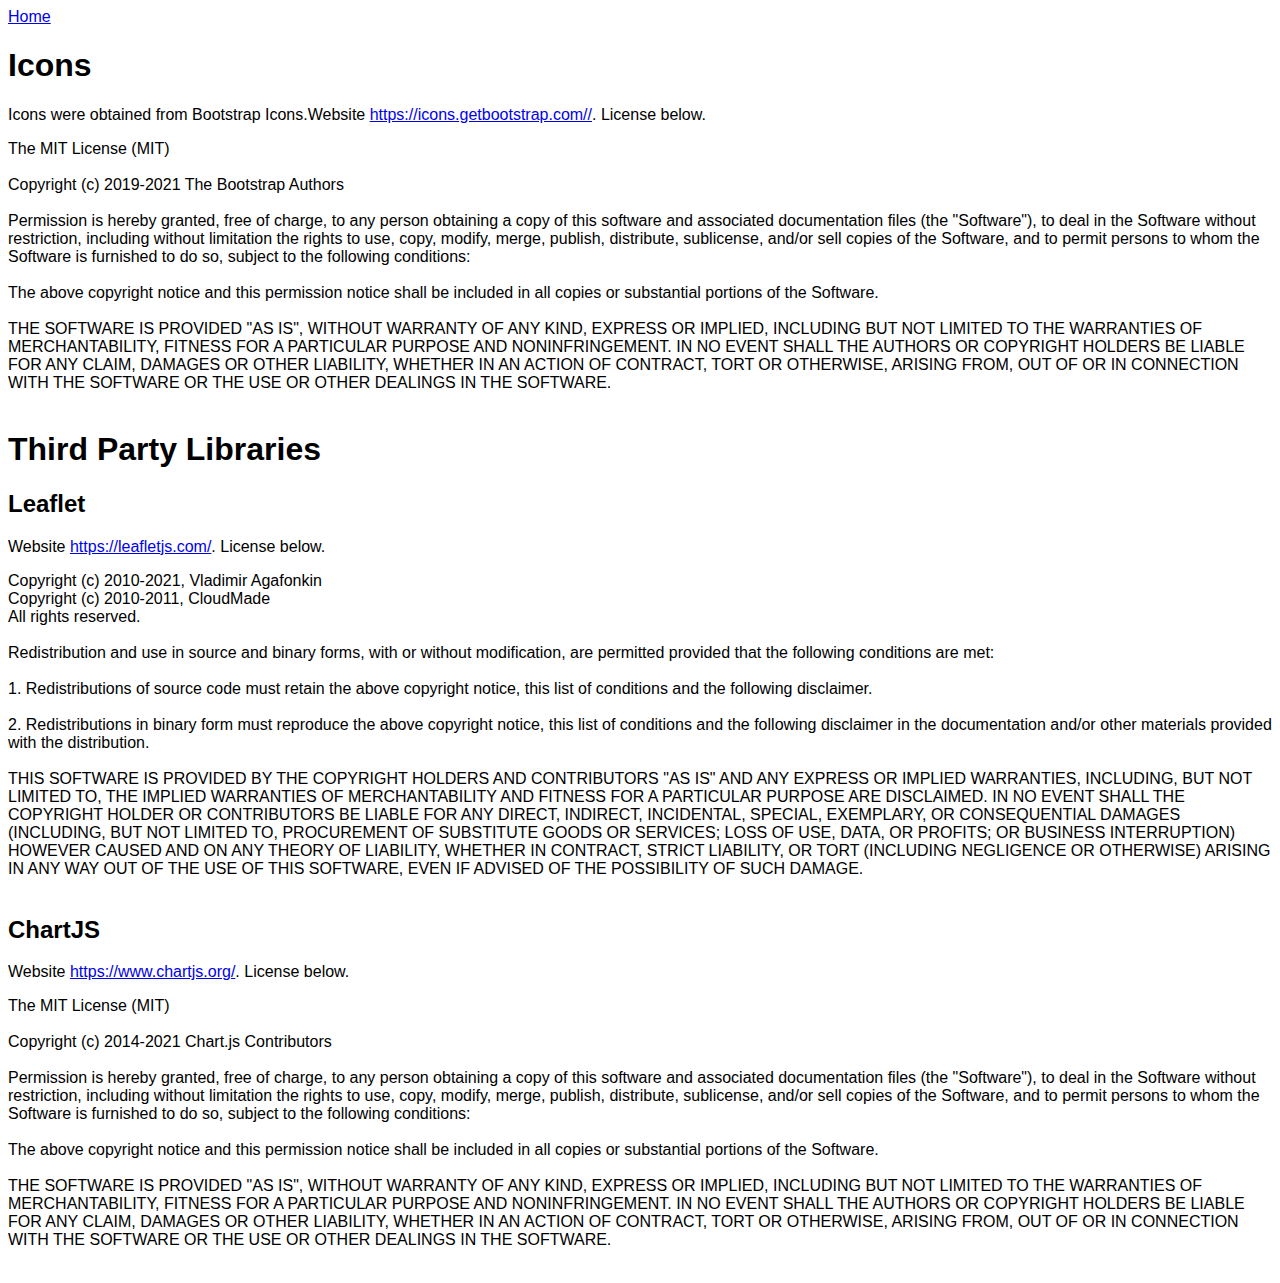
<file: info.html>
<!DOCTYPE html>
<html lang="en">
<head>
    <meta charset="UTF-8">
    <title>Icons and Libraries</title>
</head>
<body style="font-family: Arial, sans-serif;">
    <a href="index.html">Home</a>
    <h1>Icons</h1>
    <p>Icons were obtained from Bootstrap Icons.Website <a href="https://icons.getbootstrap.com/">https://icons.getbootstrap.com//</a>. License below.</p>
    <p>
        The MIT License (MIT)<br><br>

        Copyright (c) 2019-2021 The Bootstrap Authors<br><br>

        Permission is hereby granted, free of charge, to any person obtaining a copy of this software and associated documentation files (the "Software"), to deal in the Software without restriction, including without limitation the rights to use, copy, modify, merge, publish, distribute, sublicense, and/or sell copies of the Software, and to permit persons to whom the Software is furnished to do so, subject to the following conditions:<br><br>

        The above copyright notice and this permission notice shall be included in all copies or substantial portions of the Software.<br><br>

        THE SOFTWARE IS PROVIDED "AS IS", WITHOUT WARRANTY OF ANY KIND, EXPRESS OR IMPLIED, INCLUDING BUT NOT LIMITED TO THE WARRANTIES OF MERCHANTABILITY, FITNESS FOR A PARTICULAR PURPOSE AND NONINFRINGEMENT. IN NO EVENT SHALL THE AUTHORS OR COPYRIGHT HOLDERS BE LIABLE FOR ANY CLAIM, DAMAGES OR OTHER LIABILITY, WHETHER IN AN ACTION OF CONTRACT, TORT OR OTHERWISE, ARISING FROM, OUT OF OR IN CONNECTION WITH THE SOFTWARE OR THE USE OR OTHER DEALINGS IN THE SOFTWARE.<br><br>

    </p>
    <h1>Third Party Libraries</h1>
    <h2>Leaflet</h2>
    <p>Website <a href="https://leafletjs.com/">https://leafletjs.com/</a>. License below.</p>
    <p> Copyright (c) 2010-2021, Vladimir Agafonkin<br>
        Copyright (c) 2010-2011, CloudMade<br>
        All rights reserved.<br><br>

        Redistribution and use in source and binary forms, with or without modification, are
        permitted provided that the following conditions are met:<br><br>

        1. Redistributions of source code must retain the above copyright notice, this list of
        conditions and the following disclaimer.<br><br>

        2. Redistributions in binary form must reproduce the above copyright notice, this list
        of conditions and the following disclaimer in the documentation and/or other materials
        provided with the distribution.<br><br>

        THIS SOFTWARE IS PROVIDED BY THE COPYRIGHT HOLDERS AND CONTRIBUTORS "AS IS" AND ANY
        EXPRESS OR IMPLIED WARRANTIES, INCLUDING, BUT NOT LIMITED TO, THE IMPLIED WARRANTIES OF
        MERCHANTABILITY AND FITNESS FOR A PARTICULAR PURPOSE ARE DISCLAIMED. IN NO EVENT SHALL THE
        COPYRIGHT HOLDER OR CONTRIBUTORS BE LIABLE FOR ANY DIRECT, INDIRECT, INCIDENTAL, SPECIAL,
        EXEMPLARY, OR CONSEQUENTIAL DAMAGES (INCLUDING, BUT NOT LIMITED TO, PROCUREMENT OF
        SUBSTITUTE GOODS OR SERVICES; LOSS OF USE, DATA, OR PROFITS; OR BUSINESS INTERRUPTION)
        HOWEVER CAUSED AND ON ANY THEORY OF LIABILITY, WHETHER IN CONTRACT, STRICT LIABILITY, OR
        TORT (INCLUDING NEGLIGENCE OR OTHERWISE) ARISING IN ANY WAY OUT OF THE USE OF THIS
        SOFTWARE, EVEN IF ADVISED OF THE POSSIBILITY OF SUCH DAMAGE.<br><br>
    </p>
    <h2>ChartJS</h2>
    <p>Website <a href="https://www.chartjs.org/">https://www.chartjs.org/</a>. License below.</p>
    <p>


        The MIT License (MIT)<br><br>

        Copyright (c) 2014-2021 Chart.js Contributors<br><br>

        Permission is hereby granted, free of charge, to any person obtaining a copy of this software and associated documentation files (the "Software"), to deal in the Software without restriction, including without limitation the rights to use, copy, modify, merge, publish, distribute, sublicense, and/or sell copies of the Software, and to permit persons to whom the Software is furnished to do so, subject to the following conditions:<br><br>

        The above copyright notice and this permission notice shall be included in all copies or substantial portions of the Software.<br><br>

        THE SOFTWARE IS PROVIDED "AS IS", WITHOUT WARRANTY OF ANY KIND, EXPRESS OR IMPLIED, INCLUDING BUT NOT LIMITED TO THE WARRANTIES OF MERCHANTABILITY, FITNESS FOR A PARTICULAR PURPOSE AND NONINFRINGEMENT. IN NO EVENT SHALL THE AUTHORS OR COPYRIGHT HOLDERS BE LIABLE FOR ANY CLAIM, DAMAGES OR OTHER LIABILITY, WHETHER IN AN ACTION OF CONTRACT, TORT OR OTHERWISE, ARISING FROM, OUT OF OR IN CONNECTION WITH THE SOFTWARE OR THE USE OR OTHER DEALINGS IN THE SOFTWARE.<br><br>

    </p>
</body>
</html>
</file>
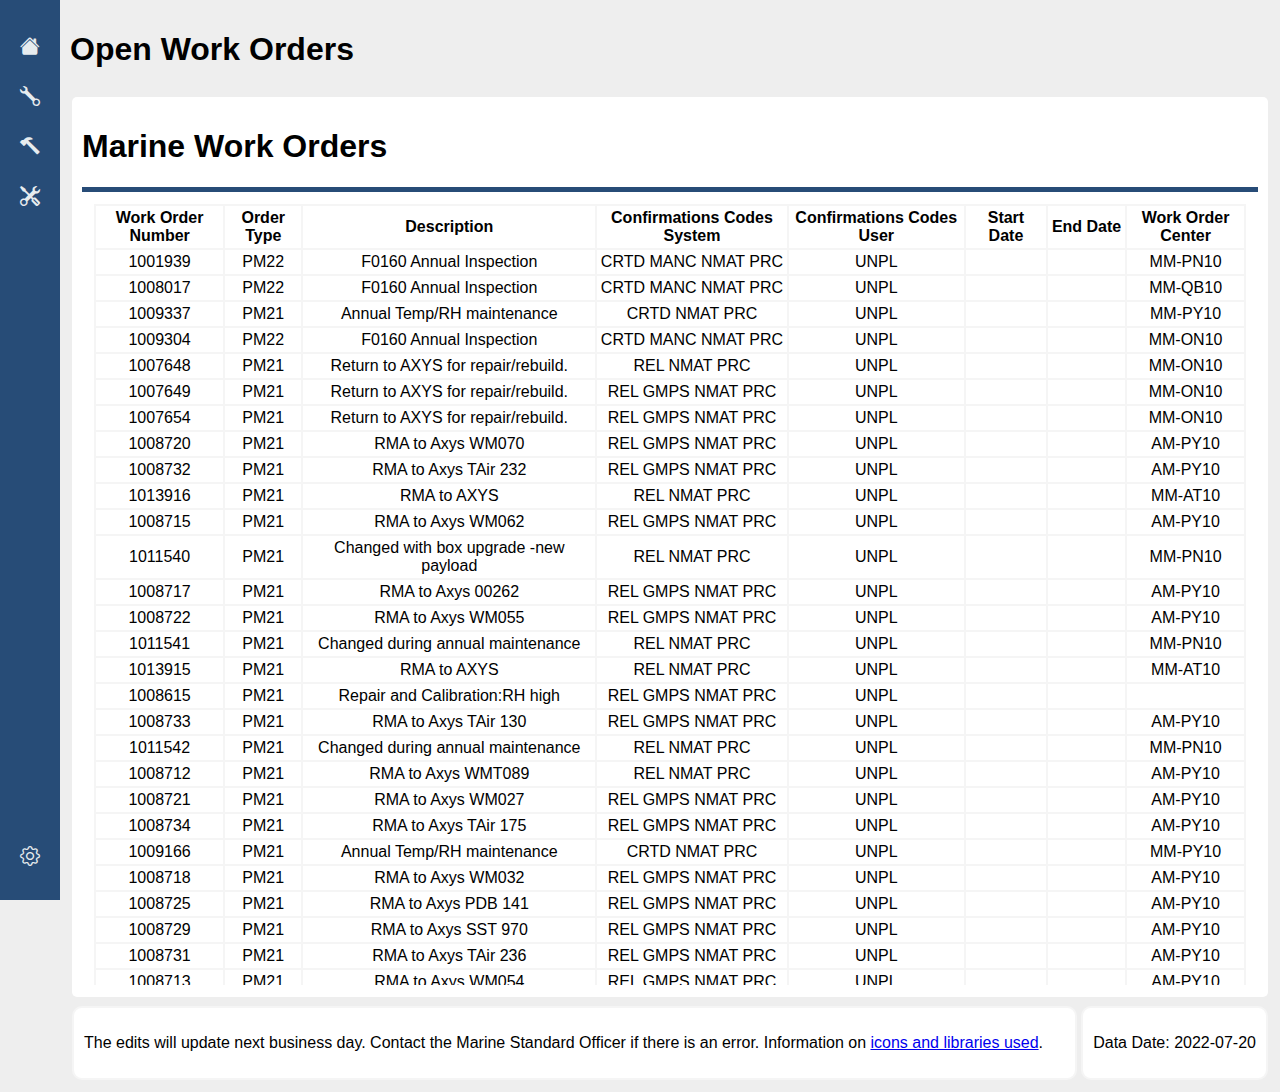
<file: marineopenworkorders.html>
<!DOCTYPE html>
<html>

<head>
    <meta charset="UTF-8">
    <meta name="viewport" content="width=device-width, initial-scale=1.0">
    <title>Metadata Validator Tool</title>
    <!-- Third Party Libraries - Please see footer for more information. (https://am-mvt.github.io/info.html) -->

    <!-- Bootstrap Icons -->
    <link rel="stylesheet" href="https://cdn.jsdelivr.net/npm/bootstrap-icons@1.7.1/font/bootstrap-icons.css">

    <!-- Website Files -->
    <!-- Style sheets for website-->
    <link rel="stylesheet" href="style/validatorglobaldesign.css" />
    <link rel="stylesheet" href="style/validatornavlayout.css" />
    <link rel="stylesheet" href="style/validatorworkorderlayout.css" />

    <!-- JavaScript for website-->
    <script src="scripts/validator.global.js"></script>
    <script src="scripts/validator.openworkorders.js"></script>
</head>

<body>
    <div class="navigation-bar">
        <div class="navigation-bar__icon navigation-bar__home">
            <a href="index.html" class="navigation-bar__image"><span class="bi bi-house-fill" style="font-size: 20px; color: #E7ECEF"/></a>
            <h2 class="navigation-bar__text">Home</h2>
        </div>
        <div class="navigation-bar__icon navigation-bar__stations">
            <a href="marinevalidator.html" class="navigation-bar__image"><span class="bi bi-wrench" style="font-size: 20px; color: #E7ECEF"/></a>
            <h2 class="navigation-bar__text">Buoys</h2>
        </div>
        <div class="navigation-bar__icon navigation-bar__work-orders">
            <a href="marineworkorders.html" class="navigation-bar__image"><span class="bi bi-hammer" style="font-size: 20px; color: #E7ECEF"/></a>
            <h2 class="navigation-bar__text">Work Orders</h2>
        </div>
        <div class="navigation-bar__icon navigation-bar__work-orders">
            <a href="#" class="navigation-bar__image"><span class="bi bi-tools" style="font-size: 20px; color: #E7ECEF"/></a>
            <h2 class="navigation-bar__text">Open Work Orders</h2>
        </div>
        <div class="navigation-bar__icon navigation-bar__standards">
            <a href="validatorstandards.html" class="navigation-bar__image"><span class="bi bi-gear" style="font-size: 20px; color: #E7ECEF"/></a>
            <h2 class="navigation-bar__text">Standards</h2>
        </div>
    </div>
    <div class="content-container">
        <div class="top-title">
            <h1 class="nationaltitle">Open Work Orders</h1>
        </div>
        <div class="generic-container work-order">
            <h1 class="">Marine Work Orders</h1>
            <div class="horizontal-line"></div>
            <div class="generic-style--no-border work-order--table">
                <table id="workOrderTable" class="generic-datatable">
                    <tr>
                        <th>Work Order Number</th>
                        <th>Order Type</th>
                        <th>Description</th>
                        <th>Confirmations Codes System</th>
                        <th>Confirmations Codes User</th>
                        <th>Start Date</th>
                        <th>End Date</th>
                        <th>Work Order Center</th>
                        <th>Status</th>
                    </tr>
                </table>
            </div>
        </div>
        <div class="footer">
            <div class="footer-right generic-style">
                <p>The edits will update next business day. Contact the Marine Standard Officer if there is an error. Information on <a href="info.html">icons and libraries used</a>.</p>
            </div>
            <div class="footer-left generic-style">
                <p id="data-date">Data Date:</p>
            </div>
        </div>
    </div>

</body>

</html>
</file>
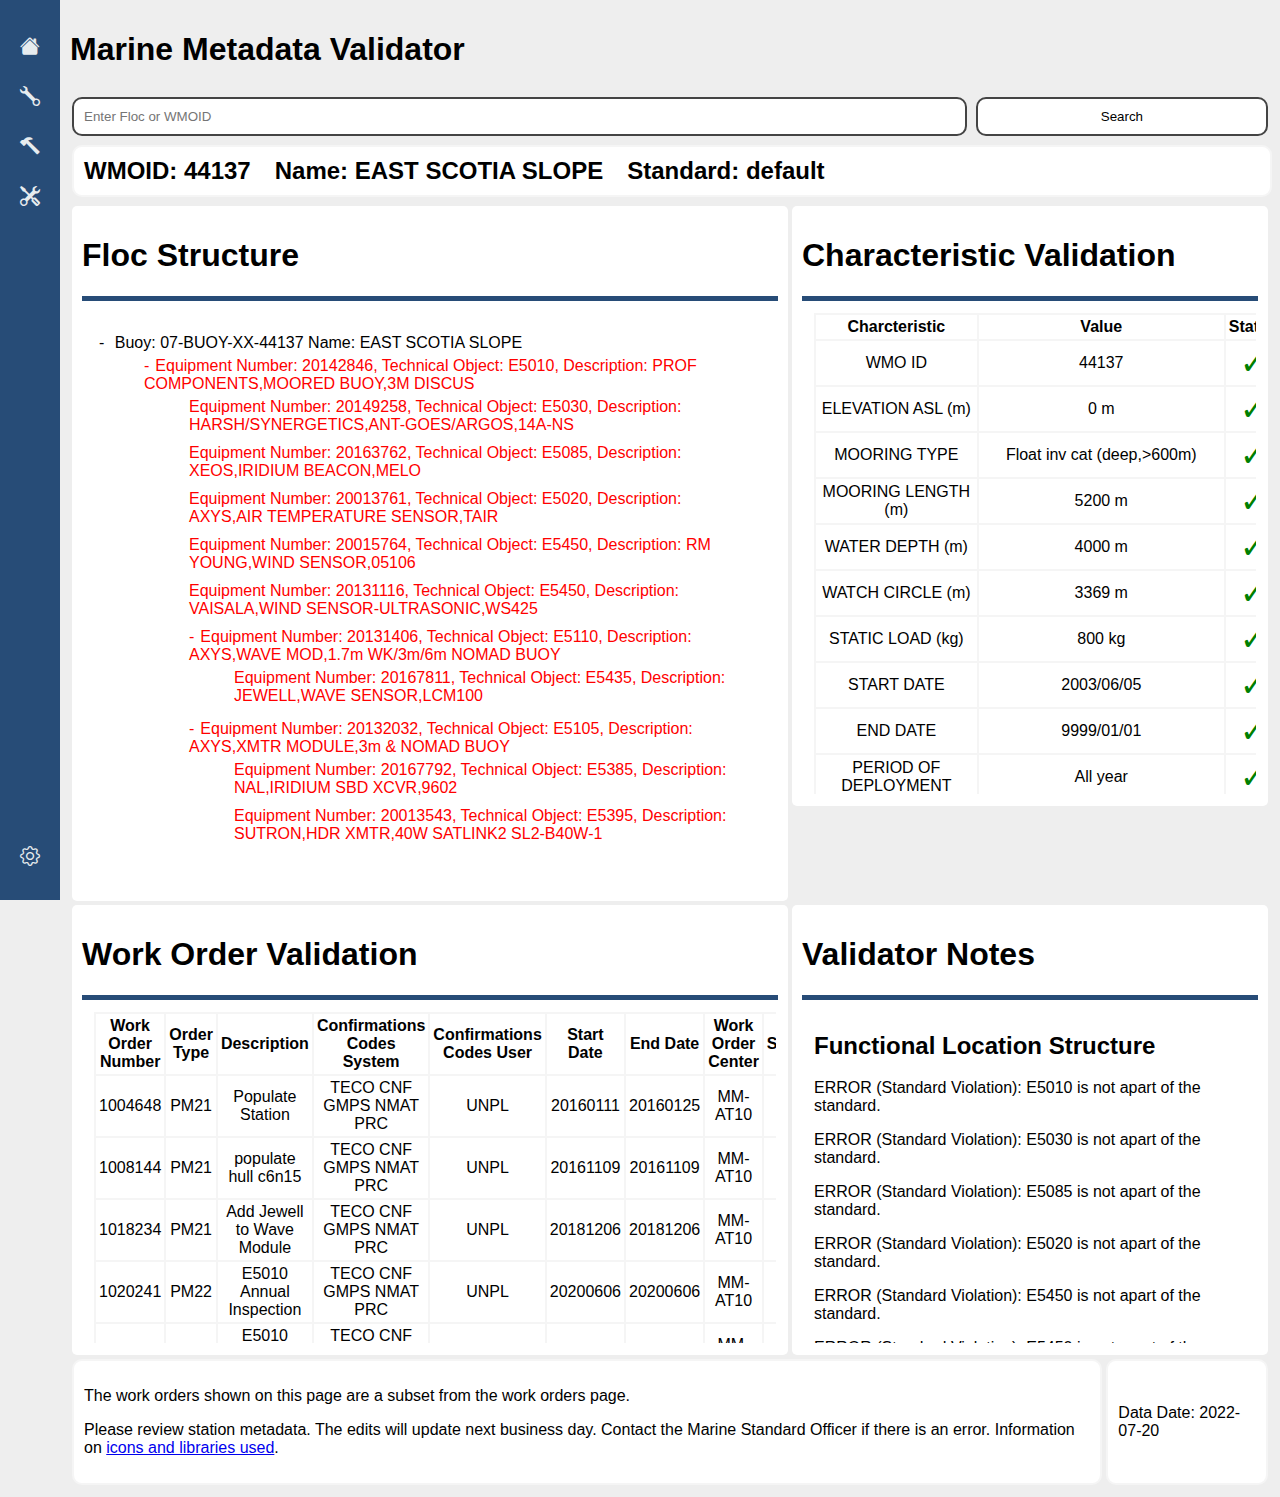
<file: marinevalidator.html>
<!DOCTYPE html>
<html lang="en">
<head>
    <meta charset="UTF-8">
    <meta name="viewport" content="width=device-width, initial-scale=1.0">
    <title>Metadata Validator Tool</title>
    <!-- Third Party Libraries - Please see footer for more information. (https://am-mvt.github.io/info.html) -->

    <!-- Bootstrap Icons -->
    <link rel="stylesheet" href="https://cdn.jsdelivr.net/npm/bootstrap-icons@1.7.1/font/bootstrap-icons.css">

    <!-- Website Files -->
    <!-- Style Sheets -->
    <link rel="stylesheet" href="style/validatormarinelayout.css"/>
    <link rel="stylesheet" href="style/validatorglobaldesign.css"/>
    <link rel="stylesheet" href="style/validatornavlayout.css"/>
   
   <!-- Scripts -->
   <script src="scripts/validator.marine.js"></script>
   <script src="scripts/validator.global.js"></script>
   
</head>
<body>
    <div class="navigation-bar">
        <div class="navigation-bar__icon navigation-bar__home">
            <a href="index.html" class="navigation-bar__image"><span class="bi bi-house-fill" style="font-size: 20px; color: #E7ECEF"/></a>
            <h2 class="navigation-bar__text">Home</h2>
        </div>
        <div class="navigation-bar__icon navigation-bar__stations">
            <a href="#" class="navigation-bar__image"><span class="bi bi-wrench" style="font-size: 20px; color: #E7ECEF"/></a>
            <h2 class="navigation-bar__text">Buoys</h2>
        </div>
        <div class="navigation-bar__icon navigation-bar__work-orders">
            <a href="marineworkorders.html" class="navigation-bar__image"><span class="bi bi-hammer" style="font-size: 20px; color: #E7ECEF"/></a>
            <h2 class="navigation-bar__text">Work Orders</h2>
        </div>
        <div class="navigation-bar__icon navigation-bar__work-orders">
            <a href="marineopenworkorders.html" class="navigation-bar__image"><span class="bi bi-tools" style="font-size: 20px; color: #E7ECEF"/></a>
            <h2 class="navigation-bar__text">Open Work Orders</h2>
        </div>
        <div class="navigation-bar__icon navigation-bar__standards">
            <a href="validatorstandards.html" class="navigation-bar__image"><span class="bi bi-gear" style="font-size: 20px; color: #E7ECEF"/></a>
            <h2 class="navigation-bar__text">Standards</h2>
        </div>
    </div>

	<div class="content-container">
        <div class="top-title">
	        <h1 class=" nationaltitle">Marine Metadata Validator</h1>
        </div>

        <div class="selectionForm">
            <input id="inputtext" class="generic-style-highlight" type="text" placeholder="Enter Floc or WMOID">
            <button id="inputbutton" class="generic-style-highlight" onclick="search()">Search</button>
        </div>
        <div class="stationInfo"><h2 id="stationInfoText" class="generic-style"></h2></div>
        <div class="floc-content">
            <div class="floc-structure generic-container">
                <h1 id="floc-title" class="">Floc Structure</h1>
                <div class="horizontal-line"></div>
                <div class="generic-style--no-border">
                	<ul id="floc_struct" class="floc-tree">
                    	<li><span class="drop-down">07-BOUY-XX-Example</span></li>
                	</ul>
                </div>
            </div>
            
            <div class="char-valid generic-container">
                <h1 class="">Characteristic Validation</h1>
                <div class="horizontal-line"></div>
                <div class="generic-style--no-border">
                <table id="characteristicTable" class="generic-datatable">
                    <tr>
                        <th>Characteristic</th>
                        <th>Value</th>
                        <th>Status</th>
                    </tr>
                </table>
                </div>
            </div>
            <div class="workorder-valid generic-container">
                <h1 class="">Work Order Validation</h1>
                <div class="horizontal-line"></div>
                <div class="generic-style--no-border">
                <table id="workOrderTable" class="generic-datatable">
                    <tr>
                        <th>Work Order Number</th>
                        <th>Order Type</th>
                        <th>Description</th>
                        <th>Confirmations Codes System</th>
                        <th>Confirmations Codes User</th>
                        <th>Start Date</th>
                        <th>End Date</th>
                        <th>Work Order Center</th>
                        <th>Status</th>
                    </tr>
                </table>
                </div>
            </div>
            
            <div class="notes-valid generic-container">
            	<h1 class="">Validator Notes</h1>
                <div class="horizontal-line"></div>
            	<div id="validation-notes" class="generic-style--no-border">
                <p><p>
                </div>
            </div>
            <div class="footer">
                <div class="footer-right generic-style">
                    <p>The work orders shown on this page are a subset from the work orders page.</p>
                    <p>Please review station metadata. The edits will update next business day. Contact the Marine Standard Officer if there is an error. Information on <a href="info.html">icons and libraries used</a>.</p>
                </div>
            	<div class="footer-left generic-style">
                    <p id="data-date">Data Date:</p>
                </div>
            </div>
        </div>
    </div>
</body>
</html>
</file>
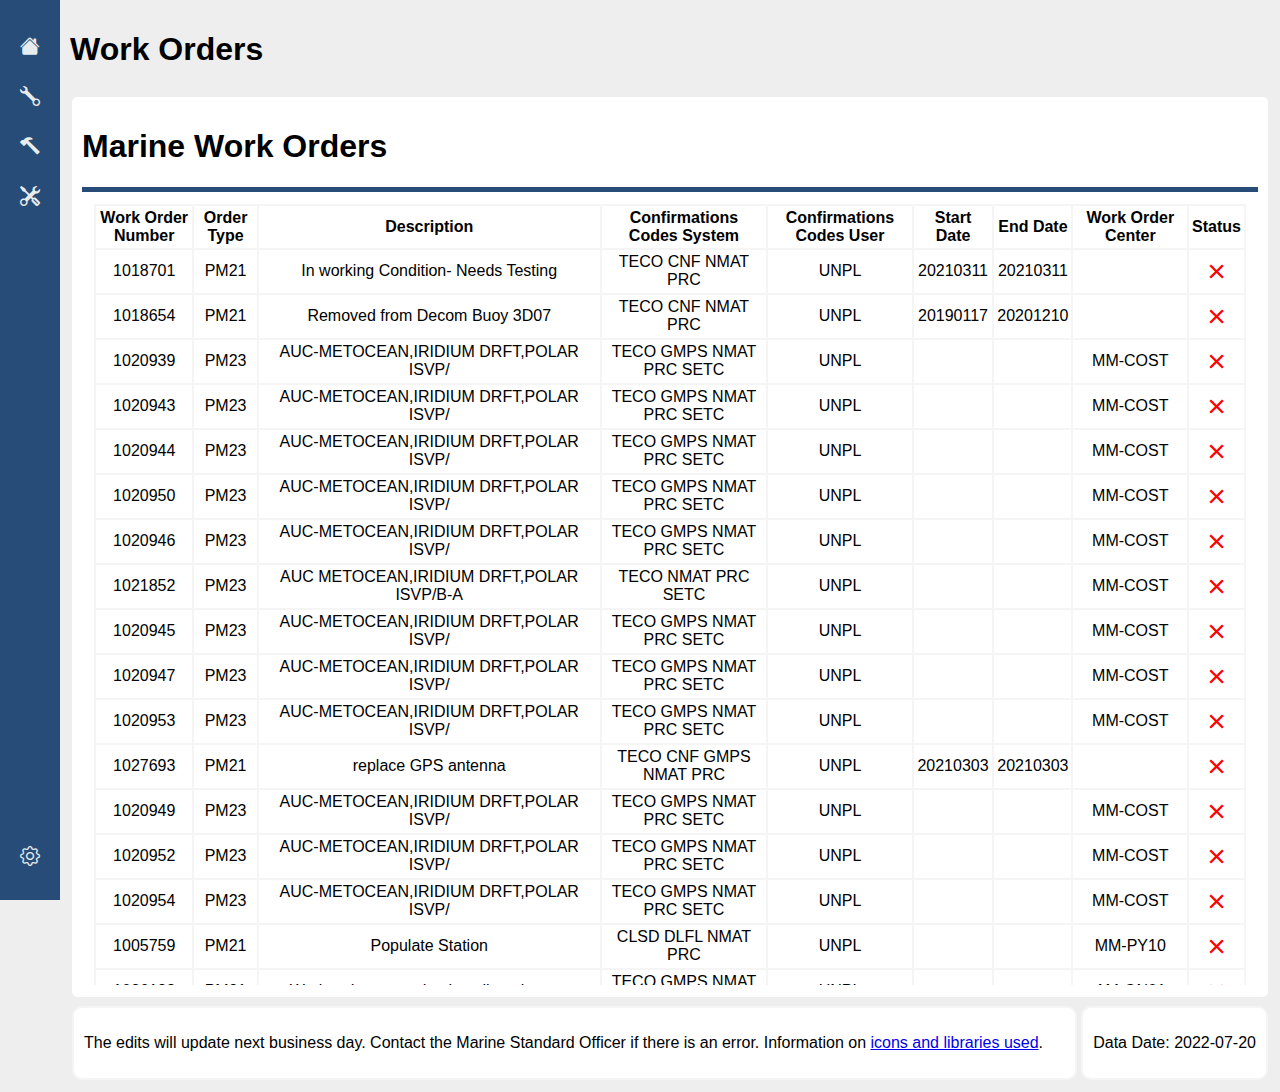
<file: marineworkorders.html>
<!DOCTYPE html>
<html>

<head>
    <meta charset="UTF-8">
    <meta name="viewport" content="width=device-width, initial-scale=1.0">
    <title>Metadata Validator Tool</title>
    <!-- Third Party Libraries - Please see footer for more information. (https://am-mvt.github.io/info.html) -->

    <!-- Bootstrap Icons -->
    <link rel="stylesheet" href="https://cdn.jsdelivr.net/npm/bootstrap-icons@1.7.1/font/bootstrap-icons.css">

    <!-- Website Files -->
    <!-- Style sheets for website-->
    <link rel="stylesheet" href="style/validatorglobaldesign.css" />
    <link rel="stylesheet" href="style/validatornavlayout.css" />
    <link rel="stylesheet" href="style/validatorworkorderlayout.css" />

    <!-- JavaScript for website-->
    <script src="scripts/validator.global.js"></script>
    <script src="scripts/validator.workorder.js"></script>
</head>

<body>
    <div class="navigation-bar">
        <div class="navigation-bar__icon navigation-bar__home">
            <a href="index.html" class="navigation-bar__image"><span class="bi bi-house-fill" style="font-size: 20px; color: #E7ECEF"/></a>
            <h2 class="navigation-bar__text">Home</h2>
        </div>
        <div class="navigation-bar__icon navigation-bar__stations">
            <a href="marinevalidator.html" class="navigation-bar__image"><span class="bi bi-wrench" style="font-size: 20px; color: #E7ECEF"/></a>
            <h2 class="navigation-bar__text">Buoys</h2>
        </div>
        <div class="navigation-bar__icon navigation-bar__work-orders">
            <a href="#" class="navigation-bar__image"><span class="bi bi-hammer" style="font-size: 20px; color: #E7ECEF"/></a>
            <h2 class="navigation-bar__text">Work Orders</h2>
        </div>
        <div class="navigation-bar__icon navigation-bar__work-orders">
            <a href="marineopenworkorders.html" class="navigation-bar__image"><span class="bi bi-tools" style="font-size: 20px; color: #E7ECEF"/></a>
            <h2 class="navigation-bar__text">Open Work Orders</h2>
        </div>
        <div class="navigation-bar__icon navigation-bar__standards">
            <a href="validatorstandards.html" class="navigation-bar__image"><span class="bi bi-gear" style="font-size: 20px; color: #E7ECEF"/></a>
            <h2 class="navigation-bar__text">Standards</h2>
        </div>
    </div>
    <div class="content-container">
        <div class="top-title">
            <h1 class="nationaltitle">Work Orders</h1>
        </div>
        <div class="generic-container work-order">
            <h1 class="">Marine Work Orders</h1>
            <div class="horizontal-line"></div>
            <div class="generic-style--no-border work-order--table">
                <table id="workOrderTable" class="generic-datatable">
                    <tr>
                        <th>Work Order Number</th>
                        <th>Order Type</th>
                        <th>Description</th>
                        <th>Confirmations Codes System</th>
                        <th>Confirmations Codes User</th>
                        <th>Start Date</th>
                        <th>End Date</th>
                        <th>Work Order Center</th>
                        <th>Status</th>
                    </tr>
                </table>
            </div>
        </div>
        <div class="footer">
            <div class="footer-right generic-style">
                <p>The edits will update next business day. Contact the Marine Standard Officer if there is an error. Information on <a href="info.html">icons and libraries used</a>.</p>
            </div>
            <div class="footer-left generic-style">
                <p id="data-date">Data Date:</p>
            </div>
        </div>
    </div>

</body>

</html>
</file>
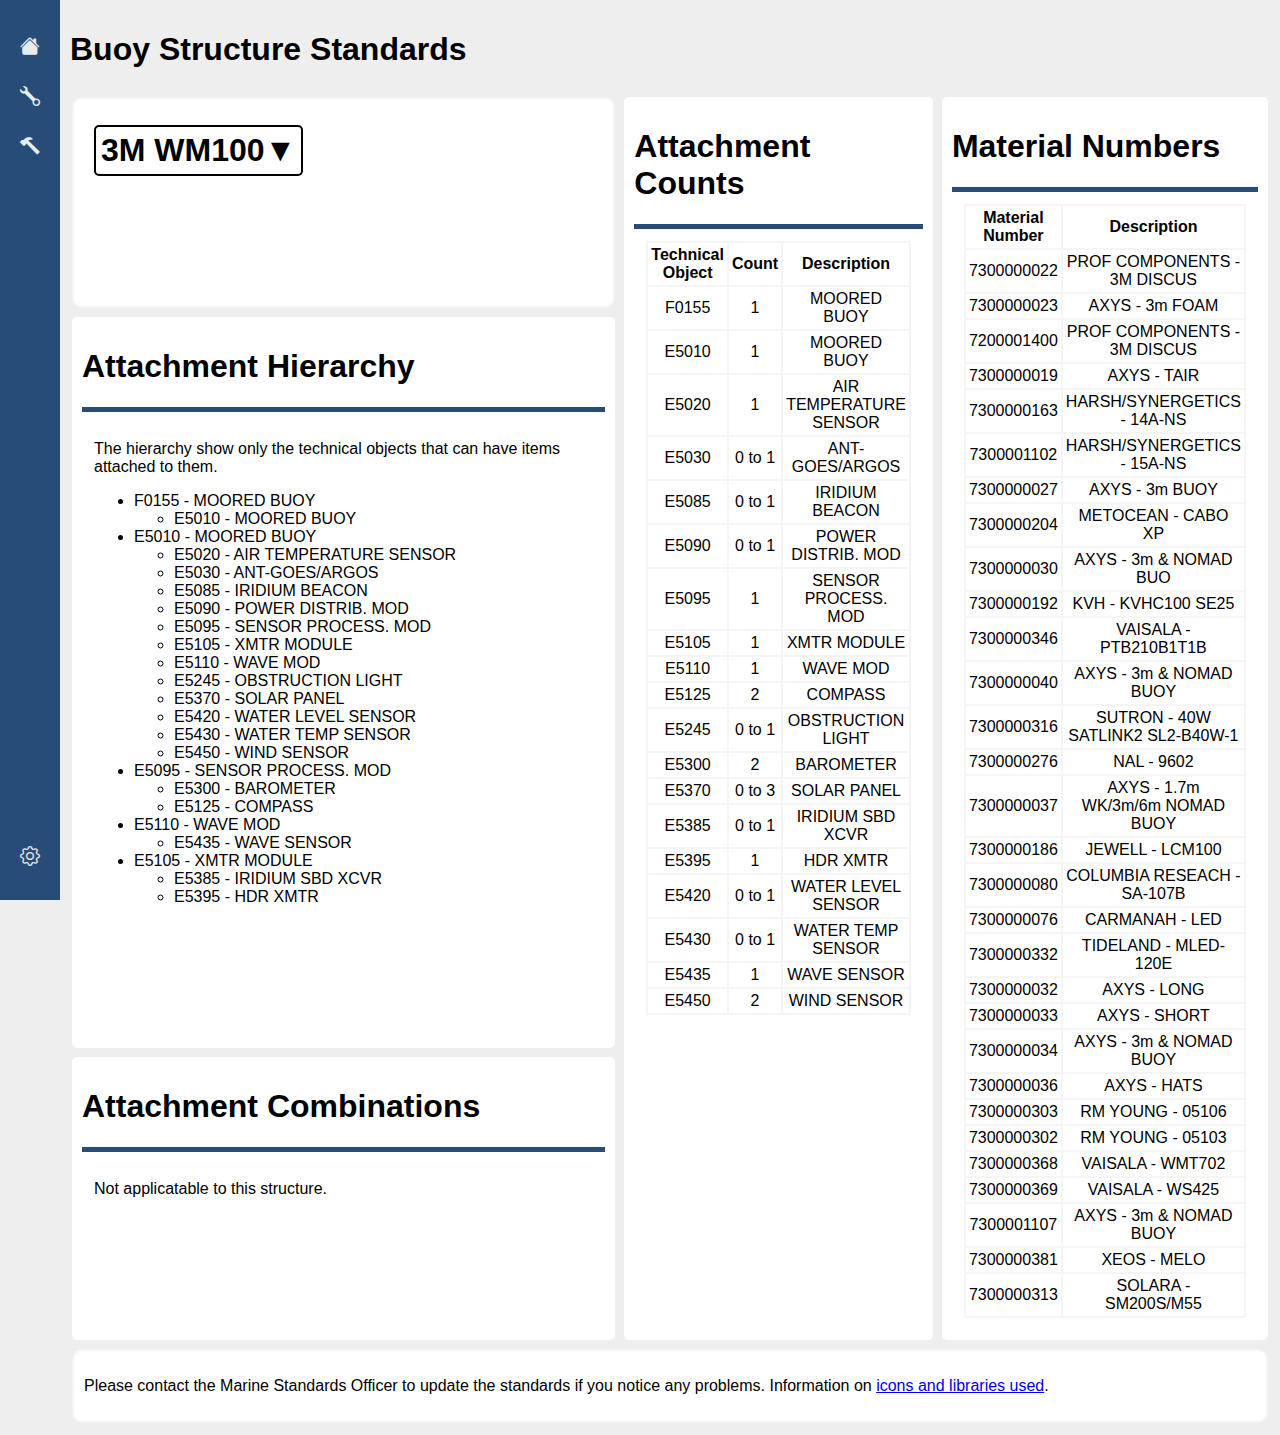
<file: validatorstandards.html>
<!DOCTYPE html>
<html>

<head>
    <meta charset="UTF-8">
    <meta name="viewport" content="width=device-width, initial-scale=1.0">
    <title>Metadata Validator Tool</title>
    <!-- Third Party Libraries - Please see footer for more information. (https://am-mvt.github.io/info.html) -->

    <!-- Bootstrap Icons -->
    <link rel="stylesheet" href="https://cdn.jsdelivr.net/npm/bootstrap-icons@1.7.1/font/bootstrap-icons.css">

    <!-- Website Files -->
    <!-- Style sheets for website-->
    <link rel="stylesheet" href="style/validatorglobaldesign.css" />
    <link rel="stylesheet" href="style/validatornavlayout.css" />
    <link rel="stylesheet" href="style/validatorstandardslayout.css" />

    <!-- JavaScript for website-->
    <script src="scripts/validator.global.js"></script>
    <script src="scripts/validator.standards.js"></script>
</head>

<body>
    <div class="navigation-bar">
        <div class="navigation-bar__icon navigation-bar__home">
            <a href="index.html" class="navigation-bar__image"><span class="bi bi-house-fill" style="font-size: 20px; color: #E7ECEF"/></a>
            <h2 class="navigation-bar__text">Home</h2>
        </div>
        <div class="navigation-bar__icon navigation-bar__stations">
            <a href="marinevalidator.html" class="navigation-bar__image"><span class="bi bi-wrench" style="font-size: 20px; color: #E7ECEF"/></a>
            <h2 class="navigation-bar__text">Buoys</h2>
        </div>
        <div class="navigation-bar__icon navigation-bar__work-orders">
            <a href="marineworkorders.html" class="navigation-bar__image"><span class="bi bi-hammer" style="font-size: 20px; color: #E7ECEF"/></a>
            <h2 class="navigation-bar__text">Work Orders</h2>
        </div>
        <div class="navigation-bar__icon navigation-bar__standards">
            <a href="#" class="navigation-bar__image"><span class="bi bi-gear" style="font-size: 20px; color: #E7ECEF"/></a>
            <h2 class="navigation-bar__text">Standards</h2>
        </div>
    </div>
    <div class="content-container">
        <div class="top-title">
            <h1 class="nationaltitle">Buoy Structure Standards</h1>
        </div>
        <div class="generic-style standards">
            <div class="buoy_selection">
                <ul class="drop-down-list">
                    <li>
                        <h1 onclick="open_drop_down()" class="standard-flipdown">3M WM100</h1>
                        <ul class="drop-down-list-further closed">
                            <li onclick='load_standard("3M_WM100");open_drop_down();'>3M WM100</li>
                            <li onclick='load_standard("WK_WM100");open_drop_down();'>WK WM100</li>
                            <li onclick='load_standard("3M_WM500");open_drop_down();'>3M WM500</li>
                            <li onclick='load_standard("WK_WM500");open_drop_down();'>WK WM500</li>
                            <li onclick='load_standard("OPP_WM500");open_drop_down();'>OPP WM500</li>
                        </ul>
                    </li>
                </ul>
            </div>
        </div>
        <div class="generic-container materialnum">
            <h1 class="">Material Numbers</h1>
            <div class="horizontal-line"></div>
            <div id="materiallist" class="generic-style--no-border">
            </div>
        </div>
        <div class="generic-container attachment-hierarchy">
            <h1 class="">Attachment Hierarchy</h1>
            <div class="horizontal-line"></div>
            <div class="generic-style--no-border attachment-hierarchy--list">

            </div>
        </div>
        <div class="generic-container attachment-count">
            <h1 class="">Attachment Counts</h1>
            <div class="horizontal-line"></div>
            <div class="generic-style--no-border attachment-count--list">

            </div>
        </div>
        <div class="generic-container attachment-combinations">
            <h1 class="">Attachment Combinations</h1>
            <div class="horizontal-line"></div>
            <div class="generic-style--no-border attachment-combinations--list">

            </div>
        </div>
        <div class="footer generic-style">
            <p>Please contact the Marine Standards Officer to update the standards if you notice any problems. Information on <a href="info.html">icons and libraries used</a>.</p>
        </div>
    </div>

</body>

</html>
</file>
<file: style/validatorglobaldesign.css>
@charset "ISO-8859-1";

body{
    font-family: Arial, sans-serif;
	background-color: #eeeeee;
	margin: 0;
}

::-webkit-scrollbar{
	width: 10px;
	height: 10px;
}

::-webkit-scrollbar-thumb{
	background-color: #c7c7c7;
	border-radius: 5px;
}

.navigation-bar{
	width: 60px;
	position: fixed;
	height: 100%;
	padding: 20px;
	background-color: #274C77;
	display: flex;
	flex-direction: column;
	z-index: 9999;
	box-sizing: border-box;
}

.navigation-bar__image{
	padding: 15px 0px;
	fill: #E7ECEF;
	width: 20px;
	height: 20px;
}

.navigation-bar__standards{
	margin-top: auto;
}

.navigation-bar__icon{
	display: flex;
	align-items: center;
}

.navigation-bar__text{
	display: none;
	margin: 0;
	padding: 5px;
	margin-left: 25px;
	background-color: white;
	border-radius: 5px;
	border: 2px #9e9e9e solid;
	box-shadow: 5px 5px 3px #888888;
	white-space: nowrap;
}

.navigation-bar__home:hover .navigation-bar__text{
	display: block;
}

.navigation-bar__stations:hover .navigation-bar__text{
	display: block;
}

.navigation-bar__work-orders:hover .navigation-bar__text{
	display: block;
}

.navigation-bar__open-work-orders:hover .navigation-bar__text{
	display: block;
}

.navigation-bar__standards:hover .navigation-bar__text{
	display: block;
}

.generic-container{
	background-color: white;
	border-radius: 5px;
	box-sizing: border-box;
	margin: 2px;
	display: flex;
	flex-direction: column;
	padding: 10px;
}

.generic-style{
    background-color: white;
	padding: 10px;
	border: 2px solid #f5f5f5;
	border-radius: 10px;
	box-sizing: border-box;
	margin: 2px;
}

.generic-style-highlight{
    background-color: white;
	padding: 10px;
	border: 2px solid rgb(68, 68, 68);
	border-radius: 10px;
	box-sizing: border-box;
	margin: 2px;
}

.generic-style--no-border{
    background-color: white;
	padding: 10px;
	box-sizing: border-box;
	margin: 2px;
	overflow-y: scroll;
}

.generic-style-header {
    background-color: #f5f5f5;
    padding: 10px;
    border: 1px solid #f5f5f5;
    border-radius: 0px 0px 10px 10px;
    box-sizing: border-box;
    margin: 0;
    text-align: center;
}

.topMenuTitle {
	display: flex;
	flex-direction: row;
	width: 100%;
}

.nationaltitle{
	flex-grow: 1;
}

.generic-datatable {
	border-collapse: collapse;
	width: 100%;
}

.generic-datatable td, th{
	border: 2px solid #f5f5f5;
	padding: 3px;
	text-align: center;
	font-size: 12pt;
	
}

.horizontal-line{
	width: 100%;
	height: 5px;
	min-height: 5px;
	background-color: #274C77;
}

.footer{
	display: flex;
}

.footer-right{
	flex-grow: 1;
}

.footer-left{
	display: flex;
	align-items: center;
}
</file>
<file: style/validatornavlayout.css>
@charset "ISO-8859-1";


.generic-style-nav{
    background-color: white;
	padding: 10px;
	border: 2px solid #f5f5f5;
	border-radius: 0px 10px 10px 0px;
	box-sizing: border-box;
	margin: 2px;
}

.open-menu{
	position: sticky;
}

.nav-flip-out-1, .nav-flip-out-2, .nav-flip-out-3{
	background-color: rgb(143, 143, 143);
	display:block;
	width: 30px;
	height: 5px;
	margin: 5px 0px;
	border-radius: 2px;
	transition: 0.5s;
	position: relative;
}

.change .nav-flip-out-1{
	transform: translate(20px, 0px);
	opacity: 0;
}

.change .nav-flip-out-3{
	transform: translate(20px, 0px);
	opacity: 0;
}

.nav{
	height: 100%;
	position: fixed;
	z-index: 1001;
	top: 0;
	left: 0;
	overflow-x: hidden;
	color: white;
	margin: 0;
	list-style: none;
	padding: 0;
	display: block;
	transition: 0.5s;
	transform: translate(-100%, 0%)
}

.nav a{
	text-decoration: none;
	color: black;
	font-size: 22px;
	padding: 30px 70px 30px 30px;
	display: inline-block;
}

#side-nav{
	margin: 75px 0px 0px 0px;
	padding: 0px;
}

.open-nav{
	transform: none;
	box-shadow: 2px 4px 10px 0 rgb(49, 49, 49, .5), 2px 6px 20px 0 rgba(49, 49, 49, .5);	
}

.hmenu:hover{
	cursor: pointer;
}
.hmenu {
	z-index: 1002;
}
</file>
<file: style/validatorworkorderlayout.css>
@charset "ISO-8859-1";

.content-container{
    margin-left: 60px;
    padding: 10px;
    display: grid;
    grid-gap: 5px;
    grid-template-rows: auto auto auto;
    grid-template-columns: 1fr 1fr 1fr 1fr;
    grid-template-areas: "title title title title"
    "workorder workorder workorder workorder"
    "footer footer footer footer";
}

.top-title{
    grid-area: title;
}
.main-content{
    display: grid;
    grid-template-columns: 1fr 1fr 1fr 1fr;
    grid-template-rows: auto;
    grid-template-areas: "workorder workorder workorder workorder";
}

.work-order{
    grid-area: workorder;
    height: 100vh;
}


.fail{
    color: red;
}

.pass{
    color: green;
}

.footer{
    grid-area: footer;
}
</file>
<file: style/validatormarinelayout.css>
@charset "ISO-8859-1";

.topMenuTitle {
	display: flex;
	flex-direction: row;
	width: 100%;
}

.nationaltitle{
	flex-grow: 1;
}
.content-container{
    margin-left: 60px;
    padding: 10px;
    display: grid;
    grid-gap: 5px;
    grid-template-rows: auto auto auto;
    grid-template-columns: 1fr 1fr 1fr 1fr;
    grid-template-areas:  "title title title title"
    "searchbar searchbar searchbar searchbutton"
    "stationinfo stationinfo stationinfo stationinfo"
    "content content content content"
}

.top-title{
    grid-area: title;
}

/* Selection Form Setup*/
.selectionForm{
    display: contents;
    grid-column: 1/4;
    grid-row: 1;
}

.selectionForm input[type=text]{
    grid-area: searchbar;
}

.selectionForm button{
    grid-area: searchbutton;
}

.stationInfo{
	grid-area: stationinfo;
	width: 100%;
}

#stationInfoText{
	width: 100%;
}
.floc-content{
    grid-area: content;
    display: grid;
    grid-template-columns: 20% 20% 20% 20% 20%;
    grid-template-rows: auto auto auto;
    grid-template-areas: "flocstruct flocstruct flocstruct characteristics characteristics"
    "workorder workorder workorder notes notes"
    "footer footer footer footer footer";
    /*gap: 10px 10px;*/
}

.floc-structure{
    grid-area: flocstruct;
    min-height: 50vh;
}

.char-valid{
    grid-area: characteristics;
    max-height: 600px;
}
.workorder-valid{
    grid-area: workorder;
    max-height: 50vh;
}

.notes-valid{
    grid-area: notes;
    overflow-y: auto;
    max-height: 50vh;
}

.floc-tree{
    list-style-type: none;
    padding-left: 0px;
}

.floc-tree ul{
    list-style-type: none;
}

.floc-tree li{
    list-style-type: none;
    padding: 5px;
}

#inputbutton{
    cursor: pointer;
}

.drop-down{
    cursor: pointer;
}

.drop-down::before{
    content: "+";
    display: inline-block;
    margin-right: 6px;
}

.drop-down-rotate::before{
    content: "-";
    display: inline-block;
    margin-right: 6px;
}

.fail{
    color: red;
}

.pass{
    color: green;
}

.closed{
    display: none;
}
.open{
    display: block; 
}

.footer{
	grid-area: footer;
}
</file>
<file: style/validatorstandardslayout.css>
.content-container{
    margin-left: 60px;
    padding: 10px;
    display: grid;
    grid-gap: 5px;
    grid-template-rows: auto;
    grid-template-columns: 1fr 1fr 1fr 1fr;
    grid-template-areas: "title title title title"
    "standard standard attachmentcount material"
    "attachmenthierarchy attachmenthierarchy attachmentcount material"
    "attachmentcombination attachmentcombination attachmentcount material"
    "footer footer footer footer";
}

.top-title{
    grid-area: title;
}

.standards{
    grid-area: standard;
    display: flex;
    flex-shrink: 1;
}

.materialnum{
    grid-area: material;
}

.attachment-hierarchy{
    grid-area: attachmenthierarchy;
}

.attachment-count{
    grid-area: attachmentcount;
}

.attachment-combinations {
    grid-area: attachmentcombination;
}

.drop-down-button{
    background-color: white;
    border: none;
}

.standard-flipdown{
    border: 2px solid black;
    border-radius: 5px;
    margin: 0px;
    padding: 5px;
}
 
.standard-flipdown::after{
    content: '\25BC';
}

.drop-down-list {
    position: relative;
    list-style: none;
    z-index: 1;
    padding: 0;
    background-color: white;
}

.drop-down-list li{
    margin: 10px;
}

.drop-down-list-further{
    width: 100%;
    position: absolute;
    list-style: none;
    padding: 0;
    background-color: white;
    box-shadow: 0px 4px 10px 0px rgb(49, 49, 49, .5);
}
.drop-down-list-further li {
    display: block;
}

.drop-down-list-further li:hover{
    cursor: pointer;
}

.closed{
    display: none;
}

.footer{
    grid-area: footer;
}
</file>
